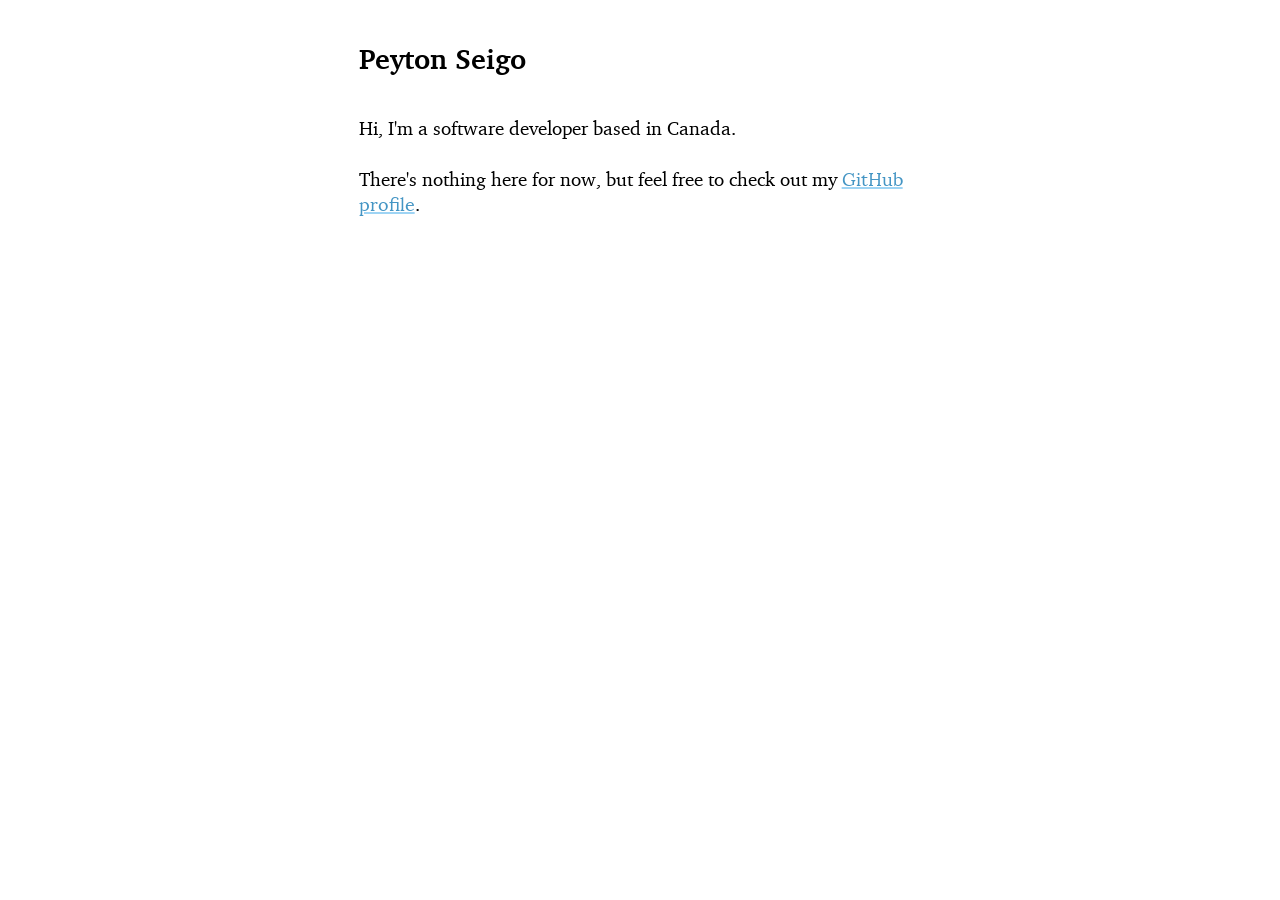
<file: index.html>
<!doctype html>
<html lang="en">
<head>
  <meta charset="utf-8">
  <title>Peyton Seigo</title>

  <meta name="author" content="Peyton Seigo">
  <meta name="description" content="Peyton is a computer science undergraduate and software developer.">
  <meta name="viewport" content="width=device-width, initial-scale=1">
  <meta name="theme-color" content="#2577a6">

  <meta property="og:site_name" content="Peyton Seigo">
  <meta property="og:url" content="https://peytonseigo.ca/">
  <meta property="og:locale" content="en_CA">

  <meta property="og:type" content="website">
  <meta name="twitter:card" content="summary">

  <meta property="og:title" content="Peyton Seigo">
  <meta name="twitter:title" content="Peyton Seigo">
  <meta property="og:description" content="Peyton Seigo's website.">
  <meta name="twitter:description" content="Peyton Seigo's website.">
  <meta property="og:image" content="https://peytonseigo.ca/images/social-media-hero.png">
  <meta name="twitter:image" content="https://peytonseigo.ca/images/social-media-hero.png">
  <meta property="og:image:alt" content="Peyton Seigo">
  <meta name="twitter:image:alt" content="Peyton Seigo">

  <link rel="apple-touch-icon" type="image/x-icon" sizes="180x180" href="https://peytonseigo.ca/apple-touch-icon.png">
  <link rel="icon" type="image/x-icon" sizes="32x32" href="https://peytonseigo.ca/favicon-32x32.png">
  <link rel="icon" type="image/x-icon" sizes="16x16" href="https://peytonseigo.ca/favicon-16x16.png">
  <link rel="manifest" href="https://peytonseigo.ca/site.webmanifest">

  <link rel="stylesheet" href="/css/prism-duotone-light.css"><style>/*! modern-normalize v0.6.0 | MIT License | https://github.com/sindresorhus/modern-normalize */*,::after,::before{box-sizing:border-box}:root{-moz-tab-size:4;-o-tab-size:4;tab-size:4}html{line-height:1.15;-webkit-text-size-adjust:100%}body{margin:0}body{font-family:system-ui,-apple-system,"Segoe UI",Roboto,Helvetica,Arial,sans-serif,"Apple Color Emoji","Segoe UI Emoji"}hr{height:0}abbr[title]{-webkit-text-decoration:underline dotted;text-decoration:underline dotted}b,strong{font-weight:bolder}code,kbd,pre,samp{font-family:SFMono-Regular,Consolas,"Liberation Mono",Menlo,monospace;font-size:1em}small{font-size:80%}sub,sup{font-size:75%;line-height:0;position:relative;vertical-align:baseline}sub{bottom:-.25em}sup{top:-.5em}button,input,optgroup,select,textarea{font-family:inherit;font-size:100%;line-height:1.15;margin:0}button,select{text-transform:none}[type=button],[type=reset],[type=submit],button{-webkit-appearance:button}[type=button]::-moz-focus-inner,[type=reset]::-moz-focus-inner,[type=submit]::-moz-focus-inner,button::-moz-focus-inner{border-style:none;padding:0}[type=button]:-moz-focusring,[type=reset]:-moz-focusring,[type=submit]:-moz-focusring,button:-moz-focusring{outline:1px dotted ButtonText}fieldset{padding:.35em .75em .625em}legend{padding:0}progress{vertical-align:baseline}[type=number]::-webkit-inner-spin-button,[type=number]::-webkit-outer-spin-button{height:auto}[type=search]{-webkit-appearance:textfield;outline-offset:-2px}[type=search]::-webkit-search-decoration{-webkit-appearance:none}::-webkit-file-upload-button{-webkit-appearance:button;font:inherit}summary{display:list-item}@font-face{font-family:Charter;src:url(/fonts/charter_regular-webfont.eot);src:url(/fonts/charter_regular-webfont.eot?#iefix) format("embedded-opentype"),url(/fonts/charter_regular-webfont.woff) format("woff");font-weight:400;font-style:normal;font-display:swap}@font-face{font-family:Charter;src:url(/fonts/charter_bold-webfont.eot);src:url(/fonts/charter_bold-webfont.eot?#iefix) format("embedded-opentype"),url(/fonts/charter_bold-webfont.woff) format("woff");font-weight:700;font-style:normal;font-display:swap}@font-face{font-family:Charter;src:url(/fonts/charter_italic-webfont.eot);src:url(/fonts/charter_italic-webfont.eot?#iefix) format("embedded-opentype"),url(/fonts/charter_italic-webfont.woff) format("woff");font-weight:400;font-style:italic;font-display:swap}@font-face{font-family:Charter;src:url(/fonts/charter_bold_italic-webfont.eot);src:url(/fonts/charter_bold_italic-webfont.eot?#iefix) format("embedded-opentype"),url(/fonts/charter_bold_italic-webfont.woff) format("woff");font-weight:700;font-style:italic;font-display:swap}@font-face{font-family:Lora;src:url(/fonts/lora-variablefont_wght-webfont.woff2) format("woff2"),url(/fonts/lora-variablefont_wght-webfont.woff) format("woff");font-weight:400;font-style:normal;font-display:swap}@font-face{font-family:Lora;src:url(/fonts/lora-italic-variablefont_wght-webfont.woff2) format("woff2"),url(/fonts/lora-italic-variablefont_wght-webfont.woff) format("woff");font-weight:400;font-style:italic;font-display:swap}@font-face{font-family:Merriweather;src:url(/fonts/merriweather-light-webfont.woff2) format("woff2"),url(/fonts/merriweather-light-webfont.woff) format("woff");font-weight:300;font-style:normal;font-display:swap}@font-face{font-family:Merriweather;src:url(/fonts/merriweather-lightitalic-webfont.woff2) format("woff2"),url(/fonts/merriweather-lightitalic-webfont.woff) format("woff");font-weight:300;font-style:italic;font-display:swap}@font-face{font-family:Merriweather;src:url(/fonts/merriweather-regular-webfont.woff2) format("woff2"),url(/fonts/merriweather-regular-webfont.woff) format("woff");font-weight:400;font-style:normal;font-display:swap}@font-face{font-family:Merriweather;src:url(/fonts/merriweather-italic-webfont.woff2) format("woff2"),url(/fonts/merriweather-italic-webfont.woff) format("woff");font-weight:400;font-style:italic;font-display:swap}@font-face{font-family:Merriweather;src:url(/fonts/merriweather-bold-webfont.woff2) format("woff2"),url(/fonts/merriweather-bold-webfont.woff) format("woff");font-weight:700;font-style:normal;font-display:swap}@font-face{font-family:Merriweather;src:url(/fonts/merriweather-bolditalic-webfont.woff2) format("woff2"),url(/fonts/merriweather-bolditalic-webfont.woff) format("woff");font-weight:700;font-style:italic;font-display:swap}@font-face{font-family:Merriweather;src:url(/fonts/merriweather-black-webfont.woff2) format("woff2"),url(/fonts/merriweather-black-webfont.woff) format("woff");font-weight:900;font-style:normal;font-display:swap}@font-face{font-family:Merriweather;src:url(/fonts/merriweather-blackitalic-webfont.woff2) format("woff2"),url(/fonts/merriweather-blackitalic-webfont.woff) format("woff");font-weight:900;font-style:italic;font-display:swap}@font-face{font-family:"Yeseva One";src:url(/fonts/yesevaone-regular-webfont.woff2) format("woff2"),url(/fonts/yesevaone-regular-webfont.woff) format("woff");font-weight:400;font-style:normal;font-display:swap}@font-face{font-family:"Fira Code";src:url(/fonts/FiraCode-Light.woff2) format("woff2"),url(/fonts/FiraCode-Light.woff) format("woff");font-weight:300;font-style:normal;font-display:swap}@font-face{font-family:"Fira Code";src:url(/fonts/FiraCode-Regular.woff2) format("woff2"),url(/fonts/FiraCode-Regular.woff) format("woff");font-weight:400;font-style:normal;font-display:swap}@font-face{font-family:"Fira Code";src:url(/fonts/FiraCode-Medium.woff2) format("woff2"),url(/fonts/FiraCode-Medium.woff) format("woff");font-weight:500;font-style:normal;font-display:swap}@font-face{font-family:"Fira Code";src:url(/fonts/FiraCode-SemiBold.woff2) format("woff2"),url(/fonts/FiraCode-SemiBold.woff) format("woff");font-weight:600;font-style:normal;font-display:swap}@font-face{font-family:"Fira Code";src:url(/fonts/FiraCode-Bold.woff2) format("woff2"),url(/fonts/FiraCode-Bold.woff) format("woff");font-weight:700;font-style:normal;font-display:swap}@font-face{font-family:"Fira Code VF";src:url(/fonts/FiraCode-VF.woff2) format("woff2-variations"),url(/fonts/FiraCode-VF.woff) format("woff-variations");font-weight:300 700;font-style:normal;font-display:swap}footer{color:#828282;font-size:.75em;font-style:italic;letter-spacing:.075em;padding:1em;position:absolute;bottom:0;left:0;right:0;text-align:center}nav.website-nav ul{list-style:none;margin:0 auto}nav.website-nav li{display:inline;margin-right:16px}nav.website-nav ul>li>a{color:#000;font-size:12pt;font-style:normal}nav.website-nav ul>li>a:hover{color:#4f4f4f}nav.website-nav ul>li.active>a{color:#828282;font-style:italic}nav.website-nav ul>li.active>a:hover{color:#828282}nav.website-nav ul>li.special>a{color:#2577a6}nav.website-nav ul>li.special>a:hover{color:#4495c4}nav.website-nav ul>li.special.active>a{color:#4495c4;font-style:italic}nav.website-nav ul>li.special.active>a:hover{color:#4495c4}body>main>header{grid-column:main;margin-top:1em}@media(min-width:601px){body>main>header{text-align:left}}@media(max-width:600px){body>main>header{text-align:center}}body>main>header>*{grid-column:main}body>main>header>span.h1-container{color:#2577a6;margin:0;margin-top:.2em}body>main>header>span.h1-container>*{display:inline}body>main>header>span.h1-container>*>a{font-style:normal}body>main>header>span.h1-container>h1{font-family:Lora,Georgia,serif;margin:0;font-size:1.1em}body>main>header>div.header-nav{grid-column:main}body>main>header>div.header-nav>nav{position:relative}body>main>header>div.header-nav>nav>ul{padding:0}body>main>header>div.header-nav .fa-ellipsis-h{font-size:36px}body>main>header>div.header-nav .nav-open-btn{display:none}@media(max-width:600px){body>main>header>div.header-nav .nav-open-btn{display:inline-block;height:45px;padding-left:70px;padding-right:70px;margin-top:12px;-webkit-filter:invert(17%) sepia(68%) saturate(846%) hue-rotate(163deg) brightness(95%) contrast(99%);filter:invert(17%) sepia(68%) saturate(846%) hue-rotate(163deg) brightness(95%) contrast(99%)}body>main>header>div.header-nav nav{display:none}}body>main>header>div.fullscreen-nav{visibility:hidden;position:fixed;background-color:#063956;top:0;left:0;width:100%;height:0;overflow:hidden;opacity:0;transition:opacity .35s,visibility .35s,height .35s;z-index:999;text-align:left}body>main>header>div.fullscreen-nav.open{visibility:visible;opacity:1;height:100%}body>main>header>div.fullscreen-nav .nav-close-btn{-webkit-filter:invert(99%) sepia(3%) saturate(250%) hue-rotate(230deg) brightness(120%) contrast(100%);filter:invert(99%) sepia(3%) saturate(250%) hue-rotate(230deg) brightness(120%) contrast(100%);width:68px;height:68px;padding:20px;position:absolute;top:1.2em;right:1.2em;font-size:2em;font-style:light}body>main>header>div.fullscreen-nav>nav{height:100%}body>main>header>div.fullscreen-nav>nav>ul{width:80%;position:absolute;top:50%;left:40%;transform:translate(-40%,-50%);line-height:2.4em}body>main>header>div.fullscreen-nav>nav>ul>li{display:block}body>main>header>div.fullscreen-nav>nav>ul>li>a{font-size:2em;color:#fff;font-weight:400;font-style:normal}body>main>header>div.fullscreen-nav>nav>ul>li>a:hover{color:#e0e0e0}body>main>header>div.fullscreen-nav>nav>ul>li.active>a{color:#bdbdbd;font-style:italic}body>main>header>div.fullscreen-nav>nav>ul>li.active>a:hover{color:#bdbdbd}body>main>header>div.fullscreen-nav>nav>ul>li.special>a{color:#d9bd7e}body>main>header>div.fullscreen-nav>nav>ul>li.special>a:hover{color:#a8883c}body>main>header>div.fullscreen-nav>nav>ul>li.special.active>a{color:#a8883c;font-style:italic}body>main>header>div.fullscreen-nav>nav>ul>li.special.active>a:hover{color:#a8883c}body>main>header>hr{border-bottom-style:solid;border-bottom-width:2px}html{height:100%}body{min-height:100%;position:relative}@media only screen and (min-width:1100px){.one-column{width:718px;margin:0 auto}}@media only screen and (min-width:800px)and (max-width:1100px){.one-column{margin:0 15%}}@media only screen and (max-width:800px){.one-column{margin:0 5%}}main{width:100%;position:relative;display:grid;padding-bottom:5em}@media(min-width:980px){main{grid-template-columns:[full-start] minmax(1em,1fr) [expansion-start] minmax(0,8em) [main-start] minmax(12em,600px) [main-end] minmax(0,8em) [expansion-end] minmax(1em,1fr) [full-end]}}@media(max-width:980px){main{grid-template-columns:[full-start] minmax(1em,1fr) [main-start] minmax(12em,600px) [main-end] minmax(1em,1fr) [full-end]}}main>figure{margin:0;display:inherit;grid-template-columns:inherit;grid-column:full;background-color:#111;color:#fff}main>figure>*{grid-column:main}main>*{margin:0;grid-column:main}body{font-family:Charter,Merriweather,Lucida Bright,serif;font-size:14pt;line-height:1.35;/*-webkit-hyphens:auto;-ms-hyphens:auto;hyphens:auto;*/text-rendering:optimizeLegibility}ol,p,ul{margin:.5em 0}.link-style,a{transition-duration:.1s;transition-timing-function:ease-in-out;transition-property:color;cursor:pointer;font-family:Lora,Georgia,serif;/*font-style:italic;*/font-size:.95em;color:#4495c4;/*text-decoration:none*/text-decoration-thickness:0.11em;text-decoration-color:#9ed4f4}.link-style:hover,a:hover{color:#9dcbe6}.link-style.big-link,a.big-link{font-size:1.2em;font-weight:700}.link-style.header-anchor,a.header-anchor{color:#bdbdbd}.link-style.header-anchor:hover,a.header-anchor:hover{color:#e0e0e0}@media(min-width:980px){.link-style.header-anchor,a.header-anchor{font-size:.8em;position:absolute;left:-1.1em;top:.2em}}a.post-tag{transition-duration:.1s;transition-timing-function:ease-in-out;background-color:#f2f2f2;border-radius:1em;color:#4f4f4f;display:inline-block;font-size:12px;margin-bottom:5px;margin-right:7px;padding:4px 11px;text-decoration:none;transition-property:background-color}a.post-tag:hover{background-color:#e0e0e0}blockquote{font-size:.95em;line-height:1.3;margin-left:2.5rem;font-style:italic}ol{list-style-type:decimal}ol>li>ol{list-style-type:lower-roman}ol>li>ol>li>ol{list-style-type:lower-latin}nav.table-of-contents>ol>li>a{font-style:normal;font-size:.95em}ol.chevron,ul.chevron{list-style:none}ol.chevron>li,ul.chevron>li{margin-left:-20px}ol.chevron>li::before,ul.chevron>li::before{content:"➤";font-size:.6em;margin-left:-20px;margin-top:6px;position:absolute}ol.no-bullet,ul.no-bullet{list-style:none}dl>dt{list-style:none;font-weight:700}dl>dd{margin-left:0;margin-bottom:1em}@media(max-width:980px){dl>dd,dl>dt{margin-left:40px}}dl.chevron>dt::before{content:"›";font-size:2em;margin-left:-35px;margin-top:-20px;position:absolute;padding:.1em .2em}dl.numbered{counter-reset:list-counter}dl.numbered>dt::before{content:counter(list-counter);counter-increment:list-counter;font-size:.8em;margin-left:-2.5em;margin-top:.17em;position:absolute;padding:.1em .5em;border:.1em solid;border-radius:1em}dl.hammer-and-wrench>dt::before{content:"🛠";margin-left:-1.61em;position:absolute}dl.boxed-with-bullet{background-color:#faf8f5;margin:.6em 0;padding:1.15em 2.5em}dl.boxed-without-bullet{background-color:#faf8f5;margin:.6em 0;padding:1.07em 1.6em}h1,h2,h3,h4,h5,h6{position:relative;margin-bottom:.5em;margin-top:.8em}h2{font-size:1.35em}h3{font-size:1.05em}table{border-spacing:.7em}table>thead{text-align:left}hr{width:100%;border:0;border-bottom:3px dotted #e0e0e0}mark{background-color:#ffed5a}.style-links a{font-family:Lora,Georgia,serif;font-size:.94em;font-variant:small-caps;letter-spacing:.1em;text-decoration:none;text-transform:lowercase}address{display:inline;font-style:inherit}select{padding:.2em 1em}.selector-code-block{display:none}article .post-end-cta{background-color:#faf8f5;margin:1em 0;padding:1.2em}article.main{display:inherit;grid-column:full;grid-template-columns:inherit;padding:0}article.main>*{grid-column:main}article.main>h1{font-size:1.6em;line-height:118%;margin-bottom:.2em;text-align:left}article.main>time.post-date{color:#828282;display:block;text-align:left;margin-bottom:.5em}article.main>.full-width{background-color:#faf8f5;display:inherit;grid-column:full;grid-template-columns:inherit;margin:0;padding:1em 1em 0 1em;margin:1em 0;overflow:auto}article.main>.full-width.align-main>*{grid-column:main}article.main>.full-width.align-expansion>*{grid-column:expansion}article.main>.full-width>*{margin-bottom:1em}article.main .post-cover{margin-bottom:1em}article.main .post-cover>img{margin:0 auto}article.main .center-horizontal{margin:0 auto}article.main .post-cover{display:grid;grid-template-columns:inherit;grid-column:expansion;justify-content:center}article.main .post-cover>figcaption{grid-column:main;padding-top:1em}article.main .post-cover>img{grid-column:expansion}@media(max-width:980px){article.main .full-width-on-small-screens{grid-column:full!important}article.main .post-cover{grid-column:full}article.main .post-cover>img{grid-column:full}}@media(min-width:980px){article.main .expand-on-desktop{grid-column:expansion!important}article.main div.aside-wrapper{visibility:hidden;height:0;width:0;padding:0;margin:0;border:none}article.main div.aside-wrapper>aside{visibility:visible;background-color:#fff;padding:.5em;position:relative;left:calc(2.5rem * -4 - 1em);width:calc(2.5rem * 4)}}.post-list .post-summary{margin:1.4em 0}.post-list .post-summary h3{margin:10px 0}.post-list .post-summary h3>a{color:#000;font-family:Lora,Georgia,serif;font-size:1.05em;font-style:normal;font-weight:700}.post-list .post-summary img{border-radius:.2em;border-color:#4f4f4f;max-height:200px;-o-object-fit:cover;object-fit:cover;width:100%}.post-list .post-summary .description{margin:11px 0}.landing-hero p.hero-subtitle{font-family:Lora,Georgia,serif;font-style:italic;font-weight:700;margin-bottom:5px}.landing-hero p.hero-description{font-size:1.2em;margin:1em 0 .2em 0;word-break:keep-all;-webkit-hyphens:none;-ms-hyphens:none;hyphens:none}@media(min-width:980px){.landing-hero{grid-column:main}}@media(min-width:980px){.index-featured{grid-column:main}}.index-featured>h2{font-size:1.5em;font-family:Yeseva One,Lora,Georgia,serif;font-weight:400;margin-bottom:0}.index-featured>div.background-ascii{display:block}@media(max-width:980px){.index-featured>div.background-ascii{display:none}}.index-featured>div.background-ascii>div{position:absolute;margin-top:.2em;margin-left:-4em;scale:1.1;z-index:-1;color:#9dcbe6;-webkit-filter:blur(.02em);filter:blur(.02em)}.index-featured>div.background-ascii>div>pre{overflow:hidden;-webkit-animation-name:fadein;animation-name:fadein;-webkit-animation-timing-function:linear;animation-timing-function:linear;-webkit-animation-duration:2s;animation-duration:2s}@-webkit-keyframes fadein{from{opacity:0;display:none}to{opacity:1;display:block}}@keyframes fadein{from{opacity:0;display:none}to{opacity:1;display:block}}.index-message{display:grid}@media(min-width:980px){.index-message{grid-column:full}}@media(min-width:980px){.index-message>.post-end-cta{grid-column:expansion}}.index-summaries{display:flex;gap:40px;flex-wrap:wrap}@media(min-width:980px){.index-summaries{grid-column:main}}.index-summaries>div{flex-grow:1;flex-basis:300px}.index-summaries>div>h2{font-size:1.5em;font-family:Yeseva One,Lora,Georgia,serif;font-weight:400;margin-bottom:0}body{background-color:#fff}figure img{max-width:100%}figure>figcaption{color:#828282}figure.center-contents>*{margin:0 auto}.youtube-embed{position:relative;width:100%;padding-top:56.25%}.youtube-embed>iframe{position:absolute;top:0;right:0;bottom:0;left:0;width:100%;height:100%}</style>

  <style>
    article {
      padding: 1em;
    }

    @keyframes fade-in {
      0% {
        opacity: 0;
      }
      100% {
        opacity: 1;
      }
    }

    .fade-in {
      animation: fade-in ease 2s;
    }

    .hidden {
      visibility: hidden;
    }

    .less {
      color: #757575;
      font-family: 'Fira Code', Consolas, Courier, monospace;
      /* font-size: .64em; */
      font-size: .81em;
      margin-left: 2em;
      margin-top: 6em;
    }
  </style>

</head>


<body>
<main>
<article>

  <h1>Peyton Seigo</h1>

  <div style="margin-top: 2em;">
    <p>
      Hi, I'm a software developer based in Canada.
      <br><br>
      There's nothing here for now, but feel free to check out my <a href="https://github.com/pseigo" target="_blank" rel="noreferrer noopener">GitHub profile</a>.
    </p>
  </div>

</article>
</main>

<!--
<script type="text/javascript">
"use strict";

function cascade_reveal_HTML_children(element, delay) {
  return _do_cascade_reveal_HTML_children(element, delay, 0);
}

function _do_cascade_reveal_HTML_children(element, delay, index) {
  const children = element.children;
  const numItems = children.length;

  if (index < numItems) {
    setTimeout(() => {
      children.item(index).setAttribute("class", "fade-in");
      children.item(index).setAttribute("style", "");
      _do_cascade_reveal_HTML_children(element, delay, index + 1);
    }, delay);
  }

  return numItems * delay;
}

function reveal_HTML(element, delay = 0) {
  const reveal = e => e.setAttribute("class", element.getAttribute("class").replace("hidden", "fade-in"));
  if (delay > 0) {
     setTimeout(() => reveal(element), delay);
  } else {
    reveal(element);
  }
}

function main() {
  const list = document.getElementById("list");
  const less = document.getElementsByClassName("less")[0];

  const delay = 150;

  const revealTime = cascade_reveal_HTML_children(list, delay);
  reveal_HTML(less, revealTime + 7*delay);
}


// window.onload = main;
</script>
-->

<script data-goatcounter="https://pseigo.goatcounter.com/count" async src="https://gc.zgo.at/count.js">
</script>


</body>
</html>
</file>
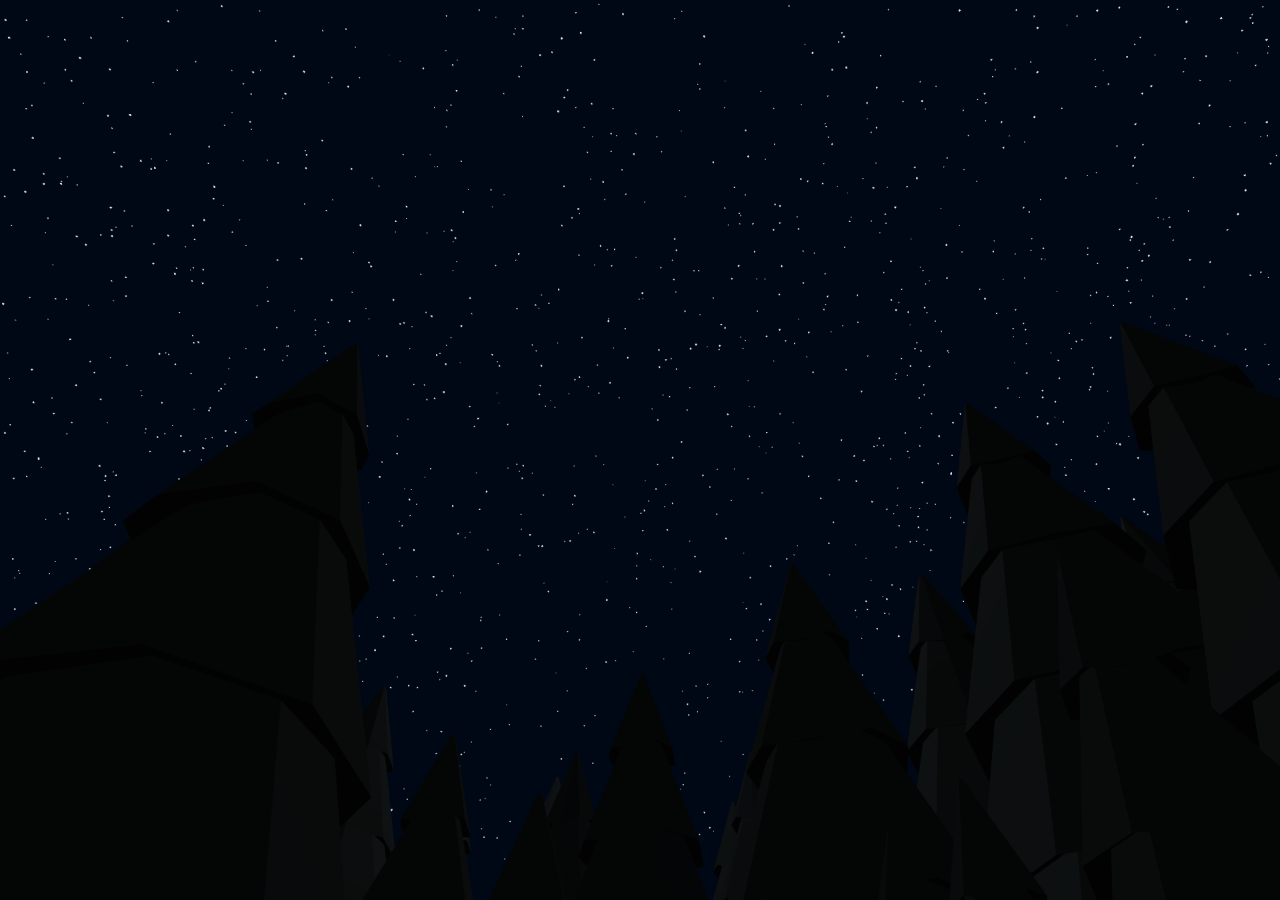
<file: projects/swing/index.html>
<html lang="en">
<head>
    <meta charset="utf-8">
    <title>swing by Peyton Seigo</title>

    <meta name="author" content="Peyton Seigo">
    <meta name="description" content="a swing simulation">
    <meta name="viewport" content="width=device-width, initial-scale=1, user-scalable=no">
    <meta name="theme-color" content="#2577a6">

    <meta property="og:type" content="website">
    <meta name="twitter:card" content="summary">

    <meta property="og:title" content="swing by Peyton Seigo">
    <meta name="twitter:title" content="swing by Peyton Seigo">
    <meta property="og:description" content="a simulation">
    <meta name="twitter:description" content="a simultion">

    <meta property="og:site_name" content="Peyton Seigo">
    <meta property="og:url" content="https://peytonseigo.ca/">
    <meta property="og:locale" content="en_CA">

    <meta property="og:image" content="https://peytonseigo.ca/images/social-media-hero.png">
    <meta name="twitter:image" content="https://peytonseigo.ca/images/social-media-hero.png">
    <meta property="og:image:alt" content="Peyton Seigo's logo">
    <meta name="twitter:image:alt" content="Peyton Seigo's logo">

    <link rel="apple-touch-icon" type="image/x-icon" sizes="180x180" href="https://peytonseigo.ca/apple-touch-icon.png">
    <link rel="icon" type="image/x-icon" sizes="32x32" href="https://peytonseigo.ca/favicon-32x32.png">
    <link rel="icon" type="image/x-icon" sizes="16x16" href="https://peytonseigo.ca/favicon-16x16.png">
    <link rel="manifest" href="https://peytonseigo.ca/site.webmanifest">

    <style>
        body {
            margin: 0;
        }

        canvas {
            width: 100%;
            height: 100%
        }
    </style>
</head>
<body>

<div id="notice-container"></div>
<div id="canvas"></div>

<script src="external/three_cpsc314/three.min.js"></script>
<!--<script src="../external/three_cpsc314/three.js"></script>-->

<script src="external/three_cpsc314/OBJLoader.js"></script>
<script src="external/three_cpsc314/MTLLoader.js"></script>
<script src="external/three_cpsc314/SourceLoader.js"></script>
<script src="external/three_cpsc314/OrbitControls.js"></script>
<script src="external/three_cpsc314/KeyboardState.js"></script>

<!--<script src="creative.js" type="module"></script>-->
<script type="module">
import main from "./src/main.js";

main();

// TODO 'progressive enhancement'
// const canvas = document.getElementById("canvas");
// const gl = canvas.getContext("webgl");
// if (gl) {
//     main();
// }
// else {
//     const warning = WebGL.getWebGLErrorMessage();
//     document.getElementById("notice-container").appendChild(warning);
// }
</script>

</body>
</html>
</file>
<file: css/prism-duotone-light.css>
/*
Name:   Duotone Light
Author: Simurai, adapted from DuoTone themes for Atom (http://simurai.com/projects/2016/01/01/duotone-themes)

Conversion: Bram de Haan (http://atelierbram.github.io/Base2Tone-prism/output/prism/prism-base2tone-morning-light.css)
Generated with Base16 Builder (https://github.com/base16-builder/base16-builder)
*/

code[class*="language-"],
pre[class*="language-"] {
	font-family: Fira Code, Consolas, Menlo, Monaco, "Andale Mono WT", "Andale Mono", "Lucida Console", "Lucida Sans Typewriter", "DejaVu Sans Mono", "Bitstream Vera Sans Mono", "Liberation Mono", "Nimbus Mono L", "Courier New", Courier, monospace;
	font-feature-settings: "calt"; /* Fira Code: IE 10+, Edge Legacy */
	font-variant-ligatures: contextual; /* CodeMirror */
	font-size: 14px;
	line-height: 1.375;
	direction: ltr;
	text-align: left;
	white-space: pre;
	word-spacing: normal;
	word-break: normal;

	-moz-tab-size: 4;
	-o-tab-size: 4;
	tab-size: 4;

	-webkit-hyphens: none;
	-moz-hyphens: none;
	-ms-hyphens: none;
	hyphens: none;
	color: #555;
}

pre > code[class*="language-"] {
	font-size: 1em;
}

pre[class*="language-"]::-moz-selection, pre[class*="language-"] ::-moz-selection,
code[class*="language-"]::-moz-selection, code[class*="language-"] ::-moz-selection {
	text-shadow: none;
	background-color: #eee8d5;
}

pre[class*="language-"]::selection, pre[class*="language-"] ::selection,
code[class*="language-"]::selection, code[class*="language-"] ::selection {
	text-shadow: none;
	background-color: #eee8d5;
}

/* Code blocks */
pre[class*="language-"] {
	margin: .5em 0;
}

/* Inline code */
:not(pre) > code[class*="language-"] {
	padding: .1em;
	border-radius: .3em;
}

.token.comment,
.token.prolog,
.token.doctype,
.token.cdata {
	color: #b6ad9a;
}

.token.punctuation {
	color: #b6ad9a;
}

.token.namespace {
	opacity: .7;
}

.token.tag,
.token.operator,
.token.number {
	color: #063289;
}

.token.property,
.token.function {
	color: #b29762;
}

.token.tag-id,
.token.selector,
.token.atrule-id {
	color: #2d2006;
}

code.language-javascript,
.token.attr-name {
	color: #896724;
}

code.language-css,
code.language-scss,
.token.boolean,
.token.string,
.token.entity,
.token.url,
.language-css .token.string,
.language-scss .token.string,
.style .token.string,
.token.attr-value,
.token.keyword,
.token.control,
.token.directive,
.token.unit,
.token.statement,
.token.regex,
.token.atrule {
	color: #728fcb;
}

.token.placeholder,
.token.variable {
	color: #93abdc;
}

.token.deleted {
	display:block;
	background-color: #f7d9d8;
}

.token.inserted {
	text-decoration: none;
	display: block;
	background-color: #caf9cf;
}

.token.italic {
	font-style: italic;
}

.token.important,
.token.bold {
	font-weight: bold;
}

.token.important {
	color: #896724;
}

.token.entity {
	cursor: help;
}

pre > code.highlight {
	outline: .4em solid #896724;
	outline-offset: .4em;
}

/* overrides color-values for the Line Numbers plugin
 * http://prismjs.com/plugins/line-numbers/
 */
.line-numbers .line-numbers-rows {
	border-right-color: #ece8de;
}

.line-numbers-rows > span:before {
	color: #cdc4b1;
}

/* overrides color-values for the Line Highlight plugin
 * http://prismjs.com/plugins/line-highlight/
 */
.line-highlight {
	background: rgba(45, 32, 6, 0.2);
	background: -webkit-linear-gradient(left, rgba(45, 32, 6, 0.2) 70%, rgba(45, 32, 6, 0));
	background: linear-gradient(to right, rgba(45, 32, 6, 0.2) 70%, rgba(45, 32, 6, 0));
}
</file>
